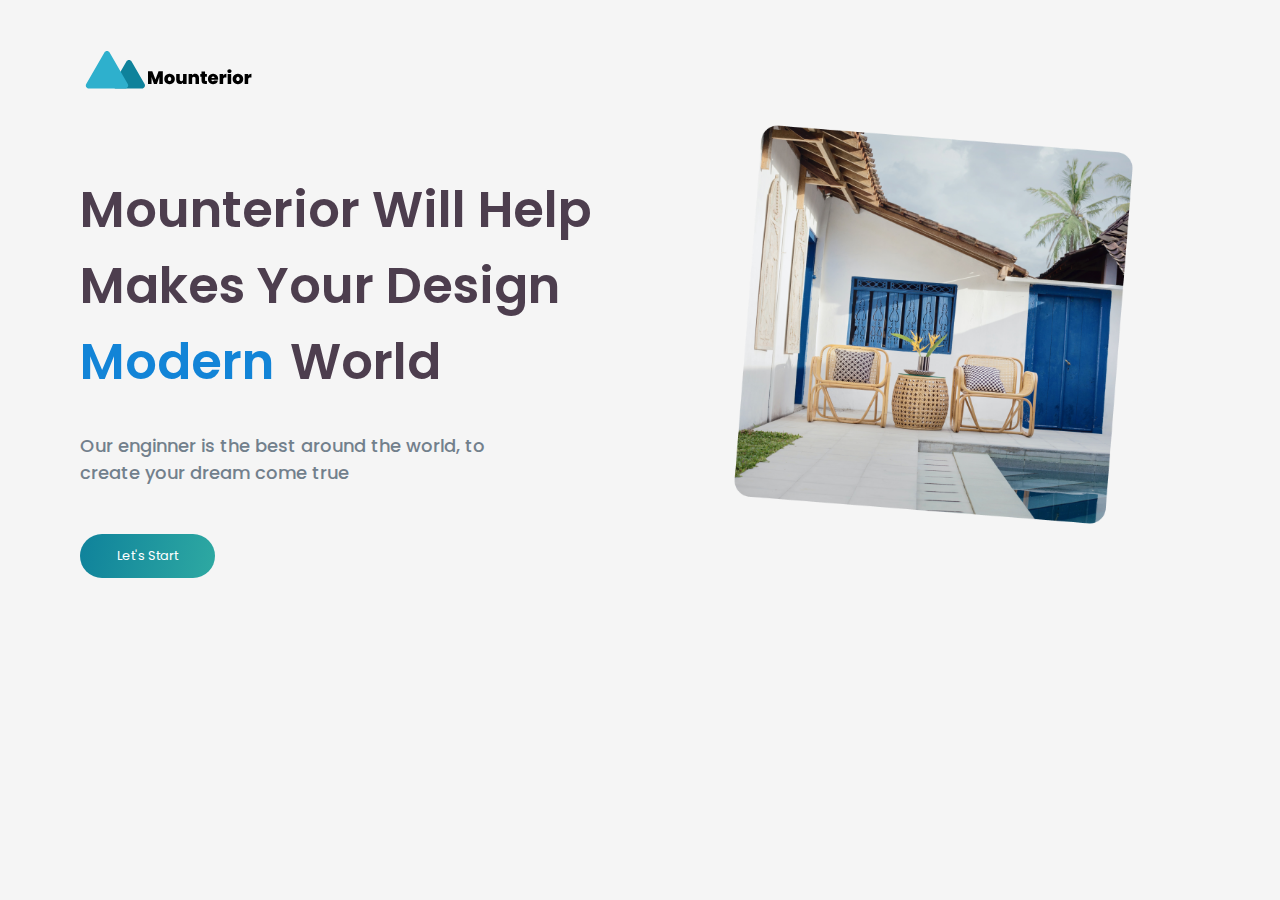
<file: index.html>
<!DOCTYPE html>
<html lang="en">
<head>
    <meta charset="UTF-8">
    <meta http-equiv="X-UA-Compatible" content="IE=edge">
    <meta name="viewport" content="width=device-width, initial-scale=1.0">
    <!--   Google Web   -->
    <meta name="google-site-verification" content="oTJSmoROWwzpOWrtKsvAZXubAa7prPnASlEQtOfK0z0" />
    <link rel="icon" type="image/png" sizes="32x32" href="./images/favicon.png">
    <link rel="preconnect" href="https://fonts.gstatic.com">
    <link href="https://fonts.googleapis.com/css2?family=Poppins:wght@400;500;700&display=swap" rel="stylesheet">
    <link rel="stylesheet" href="style.css">
    <title>mounterior | landing page</title>
</head>
<body id="landingpage">
    <nav>
        <a href=""><img src="images/logo2.svg" alt=""></a>       
            <h1>Mounterior Will Help Makes Your Design <span>Modern</span>World</h1>
            <p>Our enginner is the best around the world, to create your dream come true</p>
            <a href="index2.html" class="login">Let's Start</a>
            <div class="background-patern">
                <div>
                   <img src="images/Rectangle 2.png" alt=""> 
                </div>                
            </div>            
    </nav>
</body>
</html>
</file>
<file: style.css>
* {
    padding: 0;
    margin: 0;
    box-sizing: border-box;
}

:root {
    /* DASBOARD */
    --bgpatern_dasboard: #0f8099;
    --linear1_dasboard: #0F829B;
    --linear2_dasboard: #2EA9A2;
    --bg_dasboard: #F5F5F5;
    --text_dasboard: #1284D7;
    --text_bold: #4D3E4E;
    --textp: #9089C3;
    /* MAIN WEB */
    --textp_main: #F1F1F3;
    --text_main: #70c4ff;
    --text_nav: #ffffff;
    --text_navhov: #979ea7;
    --primary: hsla(223, 100%, 3%, 0.6);
    --secondary: hsla(0, 0%, 0%, 0);
    /* MAIN WEB ISI */
    --teks_p: #1E2838;
    --teks_p2: #526372;
    /* footer background */
    --bg_foot: #02163D;
    --bg_footer: #0a1d29;
}

#mainweb,
#landingpage {
    background-color: var(--bg_dasboard);
    max-width: 1440px;
    font-size: 15px;
    font-family: 'Poppins',
        sans-serif;
    margin: auto;
}

#mainweb nav {
    background: linear-gradient(145.05deg, var(--primary)36%, var(--secondary)),
        url(images/backgroundmain.jpg) no-repeat center center/cover;
    padding: 60px 115px 0px;
    height: 786px;
    margin-bottom: 2rem;
}

#mainweb .navbar {
    display: flex;
    justify-content: space-between;
    align-items: center;
}

#mainweb .navbar ul {
    display: flex;
    column-gap: 3rem;
    list-style: none;
}

#mainweb .navbar a {
    text-decoration: none;
    color: var(--text_nav);
    font-size: 16px;
    font-weight: 500;
    transition: .2s;
}

#mainweb .navbar .login {
    padding: 0.6em 2rem;
    border-radius: 5rem;
    background: linear-gradient(102deg, var(--linear1_dasboard), var(--linear2_dasboard));
    transition: .2s;
}

#mainweb nav a:hover {
    color: var(--text_navhov);
}

#mainweb .navbar .login:hover {
    background: linear-gradient(40deg, var(--text_main), var(--textp));
    color: var(--bg_foot);
}

#mainweb .main {
    padding: 5rem 35rem 5rem 0rem;
    display: flex;
    flex-direction: column;
    row-gap: 2.1rem;
}

#mainweb .main h1 {
    font-size: 3rem;
    font-weight: 500;
}

#mainweb .main span {
    color: var(--text_main);
    margin-right: 0.5rem;
}

#mainweb .main h1,
#mainweb .main p {
    color: var(--textp_main);
    letter-spacing: 0.02rem;
}

#mainweb .main p {
    font-size: 1.1rem;
    text-shadow: 1px 4px 30px 5px rgba(0, 0, 0, 0.13);
    margin: 1rem 0rem;
}

#mainweb .main .login {
    padding: 0.8rem 3rem;
    border-radius: 5rem;
    background: linear-gradient(102deg, var(--linear1_dasboard), var(--linear2_dasboard));
    transition: .2s;
    align-self: flex-start;
    color: var(--text_nav);
    text-decoration: none;
    font-size: 0.8rem;
}

#mainweb .main .login:hover {
    background: linear-gradient(40deg, var(--text_main), var(--textp));
    color: var(--bg_foot);
}

/* CONTENTS */
#mainweb .content {
    padding: 60px 115px 0px;
    display: flex;
    flex-direction: column;
    text-align: center;
}

#mainweb .content h1 {
    color: var(--teks_p);
    font-weight: 500;
    font-size: 1.3rem;
    margin: 1.4rem 0;
}

#mainweb .content p {
    color: var(--teks_p2);
    font-size: 1.1rem;
    opacity: 76%;
}

#mainweb .aboutus {
    display: flex;
    flex-direction: column;
    row-gap: 2.5rem;
    margin-bottom: 8rem;
}

#mainweb .aboutus .bawah {
    display: grid;
    grid-template-columns: 1fr 1.1fr;
    column-gap: 1.5rem;
}

#mainweb .aboutus .bawah img {
    width: 100%;
    height: auto;
    border-radius: 0.6em;
    box-shadow: rgba(149, 157, 165, 0.2) 0px 8px 24px;
}

#mainweb .aboutus .bawah .right {
    padding: 2rem;
    text-align: left;
    display: flex;
    flex-direction: column;
    justify-content: center;
}

#mainweb .aboutus .bawah p {
    padding-right: 6rem;
    line-height: 1.8;
}

#mainweb .aboutus .right h2 {
    color: var(--teks_p);
    font-size: 1.7rem;
    font-weight: 500;
    margin-bottom: 1rem;
}

#mainweb .content .services {
    display: grid;
    grid-template-areas: 'h1 h1 h1'
        'p1 p2 p3';
    gap: 5rem;
    margin-bottom: 12rem;
}

#mainweb .content .services h1 {
    grid-area: h1;
}

#mainweb .content .services p {
    padding: 2rem 1.6rem;
    border-radius: 0.8rem;
    -webkit-box-shadow: 0px 0px 39px 1px rgba(116, 143, 150, 0.36);
    box-shadow: 0px 0px 39px 1px rgba(116, 143, 150, 0.36);
    transition: 0.2s;
    line-height: 1.8;
    opacity: 68%;
}

#mainweb .content .services p:hover {
    -webkit-box-shadow: 0px 0px 80px 1px rgba(175, 179, 180, 0.36);
    box-shadow: 0px 0px 80px 1px rgba(175, 179, 180, 0.36);
}

#mainweb .content .services p {
    grid-area: p1;
}

#mainweb .content .services p:nth-child(2) {
    grid-area: p2;
}

#mainweb .content .services p:nth-child(3) {
    grid-area: p3;
}

#mainweb .galeri {
    display: flex;
    flex-direction: column;
    row-gap: 4rem;
}

#mainweb .galeri .imggaleri {
    display: flex;
    column-gap: 2rem;
}

#mainweb .galeri img {
    width: 100%;
    height: auto;
    -webkit-box-shadow: rgba(149, 157, 165, 0.2) 0px 8px 24px;
    box-shadow: rgba(149, 157, 165, 0.2) 0px 8px 24px;
    border-radius: 1em;
}

#mainweb .galeri .pertama,
.kedua {
    row-gap: 3.5rem;
    display: flex;
    flex-direction: column;
}

#mainweb .galeri .pertama .span1 {
    margin-right: 3rem;
}

#mainweb .galeri .kedua .span2 {
    margin-left: 3rem;
}

/* contact section */
#mainweb .content .kontak {
    margin-top: 10rem;
}

#mainweb footer {
    padding: 180px 0px 0px;
    background-color: var(--bg_foot);
}

#mainweb footer .footer1 {
    padding: 0px 115px 150px;
    display: grid;
    grid-template-columns: 1fr 1fr;
    column-gap: 6rem;
}

#mainweb footer .footer1 h1 {
    color: var(--textp_main);
    font-size: 3.4rem;
    padding: 2rem 0rem;
    text-align: center;
    line-height: 1.8;
}

#mainweb footer .footer1 .form {
    padding: 2rem;
    display: flex;
    flex-direction: column;
}

#mainweb footer .footer1 .form label {
    color: var(--text_nav);
    font-size: 1.2em;
}

#mainweb footer .footer1 .form .email {
    background-color: transparent;
    padding: 1rem 0.6rem;
    color: var(--text_nav);
    font-size: 1rem;
    font-weight: 500;
    border: none;
    margin-bottom: 1.8rem;
    border-bottom: 1px solid var(--text_nav);
}

#mainweb footer .footer1 .form .get-start {
    display: flex;
    padding: 0.8rem 2rem;
    align-self: flex-start;
    border-radius: 5rem;
    background: linear-gradient(102deg, var(--linear1_dasboard), var(--linear2_dasboard));
    font-size: 1rem;
    cursor: pointer;
    color: var(--bg_dasboard);
    border: none;
    font-weight: 600;
}

#mainweb footer .footer1 .form .get-start:hover {
    background: linear-gradient(40deg, var(--text_main), var(--textp));
    color: var(--bg_foot);
}

#mainweb footer .footer2 {
    background-color: var(--bg_footer);
    padding: 90px 115px 50px;
    display: grid;
    grid-template-columns: 1.3fr 1fr 1fr 0.6fr;
}

#mainweb footer .footer2 ul li {
    list-style: none;
    margin-bottom: 2rem;
}

#mainweb footer .footer2 a {
    text-decoration: none;
    color: var(--text_nav);
    font-weight: 500;
    font-size: 1.1em;
    letter-spacing: 0.04rem;
}

#mainweb footer .footer2 a:hover {
    color: var(--text_navhov);
}

#mainweb footer .sosial-media {
    display: flex;
    flex-direction: row !important;
    -webkit-grid-row-gap: 1rem;
    -moz-grid-row-gap: 1rem;
    -ms-grid-row-gap: 1rem;
    column-gap: 1rem;
}

#mainweb footer .sosial-media .a {
    border: 0.15rem solid var(--Light_Gray);
    border-radius: 50%;
    width: 37px;
    height: 37px;
    display: flex;
    align-items: center;
    justify-content: center;
}

#mainweb footer .sosial-media .a:hover .fab {
    transform: scale(1.2);
    color: var(--button_login);
    transition: all .3s;
}

#mainweb footer .sosial-media .a:hover {
    border: 0.15rem solid var(--button_login);
    transform: scale(1.2);
    transition: all .3s;
}

/* RESPONWIVE 1080PX*/
@media(max-width: 1080px) {
    #mainweb nav {
        padding: 40px 50px 0px;
        height: auto;
    }

    #mainweb .navbar ul {
        column-gap: 1.4rem;
    }

    #mainweb .navbar a {
        font-size: 16px;
    }

    #mainweb .main {
        padding: 4rem 0rem 5rem 0rem;
        text-align: center;
    }

    #mainweb .main h1 {
        font-size: 2.7rem;
    }

    #mainweb .main h1,
    #mainweb .main p {
        letter-spacing: 0.01rem;
    }

    #mainweb .main p {
        font-size: 1.1rem;
    }

    #mainweb .main .login {
        padding: 0.8rem 3rem;
        align-self: center;
    }

    /* CONTENTS */
    #mainweb .content {
        padding: 30px 50px 0px;
    }

    #mainweb .content p {
        font-size: 1rem;
        opacity: 80%;
    }

    #mainweb .aboutus {
        margin-bottom: 6rem;
    }

    #mainweb .aboutus .bawah {
        grid-template-columns: 1fr;
        row-gap: 4rem;
        justify-items: center;
    }

    #mainweb .aboutus .bawah img {
        width: 70%;
    }

    #mainweb .aboutus .bawah .right {
        padding: 0rem;
        text-align: center;
    }

    #mainweb .aboutus .bawah p {
        padding-right: 0rem;
    }

    #mainweb .aboutus .right h2 {
        font-size: 1.3rem;
    }

    #mainweb .content .services {
        display: grid;
        grid-template-areas: 'h1'
            'p1'
            'p2'
            'p3';
        gap: 1rem;
        margin-bottom: 6rem;
    }

    #mainweb .content .services p {
        padding: 2rem 1rem;
        border-radius: 1rem;
    }

    #mainweb .galeri .imggaleri {
        display: flex;
        flex-direction: column;
        row-gap: 2rem;
    }

    #mainweb .galeri img {
        width: 100%;
    }

    #mainweb .galeri .pertama,
    .kedua {
        row-gap: 2rem;
    }

    #mainweb .galeri .pertama .span1 {
        margin-right: 0rem;
    }

    #mainweb .galeri .kedua .span2 {
        margin-left: 0rem;
    }

    /* contact section */
    #mainweb .content .kontak {
        margin-top: 6rem;
    }

    #mainweb footer {
        padding: 60px 0px 0px;
    }

    #mainweb footer .footer1 {
        padding: 0px 30px 100px;
        grid-template-columns: 1fr;
    }

    #mainweb footer .footer1 h1 {
        font-size: 2rem;
    }

    #mainweb footer .footer1 .form label {
        font-size: 1em;
    }

    #mainweb footer .footer1 .form {
        padding: 1.2rem;
    }

    #mainweb footer .footer1 .form .email {
        padding: 0.6rem 0.6rem;
        font-size: 0.8rem;
    }

    #mainweb footer .footer2 {
        padding: 80px 50px 0px;
        grid-template-columns: 1fr;
    }

    #mainweb footer .footer2 img {
        margin-bottom: 3rem;
    }

    #mainweb footer .footer2 ul {
        margin-bottom: 3rem;
    }

    #mainweb footer .footer2 ul li {
        margin-bottom: 0.9rem;
    }

    #mainweb footer .footer2 a {
        font-weight: 500;
        font-size: 1em;
    }

    #mainweb footer .sosial-media {
        justify-content: center;
    }
}

@media(max-width:800px) {
    #mainweb nav {
        padding: 0px 0px 0px;
    }

    #mainweb .hamburger {
        position: absolute;
        top: 1.5rem;
        right: 1.5rem;
        width: 2rem;
        height: 2rem;
        border: 1px solid white;
        z-index: 200;
        padding: 0.2rem;
        display: flex;
        flex-direction: column;
        justify-content: space-around;
    }

    #mainweb .hamburger span {
        width: 100%;
        border: 0.5px solid white;
    }

    #mainweb .navbar img {
        display: none;
    }

    #mainweb .navbar {
        flex-direction: column;
        width: 100%;
        height: 100vh;
        background-color: var(--bg_footer);
        position: absolute;
        justify-content: flex-start;
        row-gap: 3.5rem;
        transform: translateY(-100%);
        transition: all 1s;
    }

    #mainweb .navbar.slide {
        transform: translatey(0);
    }

    #mainweb .navbar ul {
        row-gap: 3.5rem;
        flex-direction: column;
        text-align: center;
    }

    #mainweb .navbar a {
        font-size: 17px;
    }

    #mainweb .main {
        padding: 3rem 2rem 3rem 2rem;
        text-align: center;
    }

    #mainweb .main h1 {
        font-size: 2.4rem;
    }

    #mainweb .main h1,
    #mainweb .main p {
        letter-spacing: 0.01rem;
        line-height: 1.6;
    }

    #mainweb .main p {
        font-size: 1.1rem;
    }

    /* CONTENTS */
    #mainweb .content {
        padding: 30px 50px 0px;
    }

    #mainweb .content .bawah img {
        width: 100%;
    }
}

/* LANDING PAGE */
#landingpage {
    min-height: 100vh;
}

#landingpage nav {
    padding: 3rem 5rem 0px;
    display: grid;
    grid-template-areas: 'logo logo'
        'h1 bgpatern'
        'p bgpatern'
        'a bgpatern';
    grid-template-columns: 1.1fr 1fr;
}

#landingpage nav a img {
    grid-area: logo;
}

#landingpage nav h1 {
    grid-area: h1;
    font-size: 50px;
    margin: 4rem 0rem 2rem;
    color: var(--text_bold);
    font-weight: 550;
}

#landingpage nav span {
    color: var(--text_dasboard);
    margin-right: 1rem;
}

#landingpage nav p {
    grid-area: p;
    font-size: 18px;
    padding-right: 8rem;
    color: var(--teks_p2);
    font-weight: 500;
    opacity: 80%;
    margin-bottom: 3rem;
}

#landingpage nav .login {
    grid-area: a;
}

#landingpage .background-patern {
    grid-area: bgpatern;
    padding: 1rem;
    text-align: center;
}

#landingpage .background-patern div {
    width: 100%;
    height: auto;
}

#landingpage .background-patern img {
    max-width: 80%;
    height: auto;
    transition: 1s;
}

#landingpage .background-patern:hover img {
    transform: rotate(360deg);
}

#landingpage nav .login {
    padding: 0.8rem 2.3rem;
    border-radius: 5rem;
    background: linear-gradient(102deg, var(--linear1_dasboard), var(--linear2_dasboard));
    transition: .2s;
    justify-self: flex-start;
    color: var(--text_nav);
    text-decoration: none;
    font-size: 0.8rem;
}

#landingpage nav .login:hover {
    background: linear-gradient(40deg, var(--text_main), var(--textp));
    color: var(--bg_foot);
}

/* LANDING PAGE RESPONSIF */
@media(max-width: 1080px) {

    /* LANDING PAGE */

    #landingpage nav {
        padding: 1rem 2rem 2px;
        display: grid;
        grid-template-areas: 'logo'
            'bgpatern'
            'h1'
            'p'
            'a';
        grid-template-columns: 1fr;
        text-align: center;
    }

    #landingpage nav a img {
        width: 9rem;
        margin-bottom: 2rem;
    }

    #landingpage nav h1 {
        font-size: 25px;
        margin: 1rem 0rem 1.1rem;
        font-weight: 500;
    }

    #landingpage nav p {
        font-size: 15px;
        padding-right: 0rem;
        margin-bottom: 1.4rem;
    }

    #landingpage nav .login {
        margin: auto;
    }

    #landingpage .background-patern {
        padding: 0.1rem;
    }

    #landingpage nav .login {
        padding: 0.7rem 2.3rem;
        font-size: 0.7rem;
    }
}
</file>
